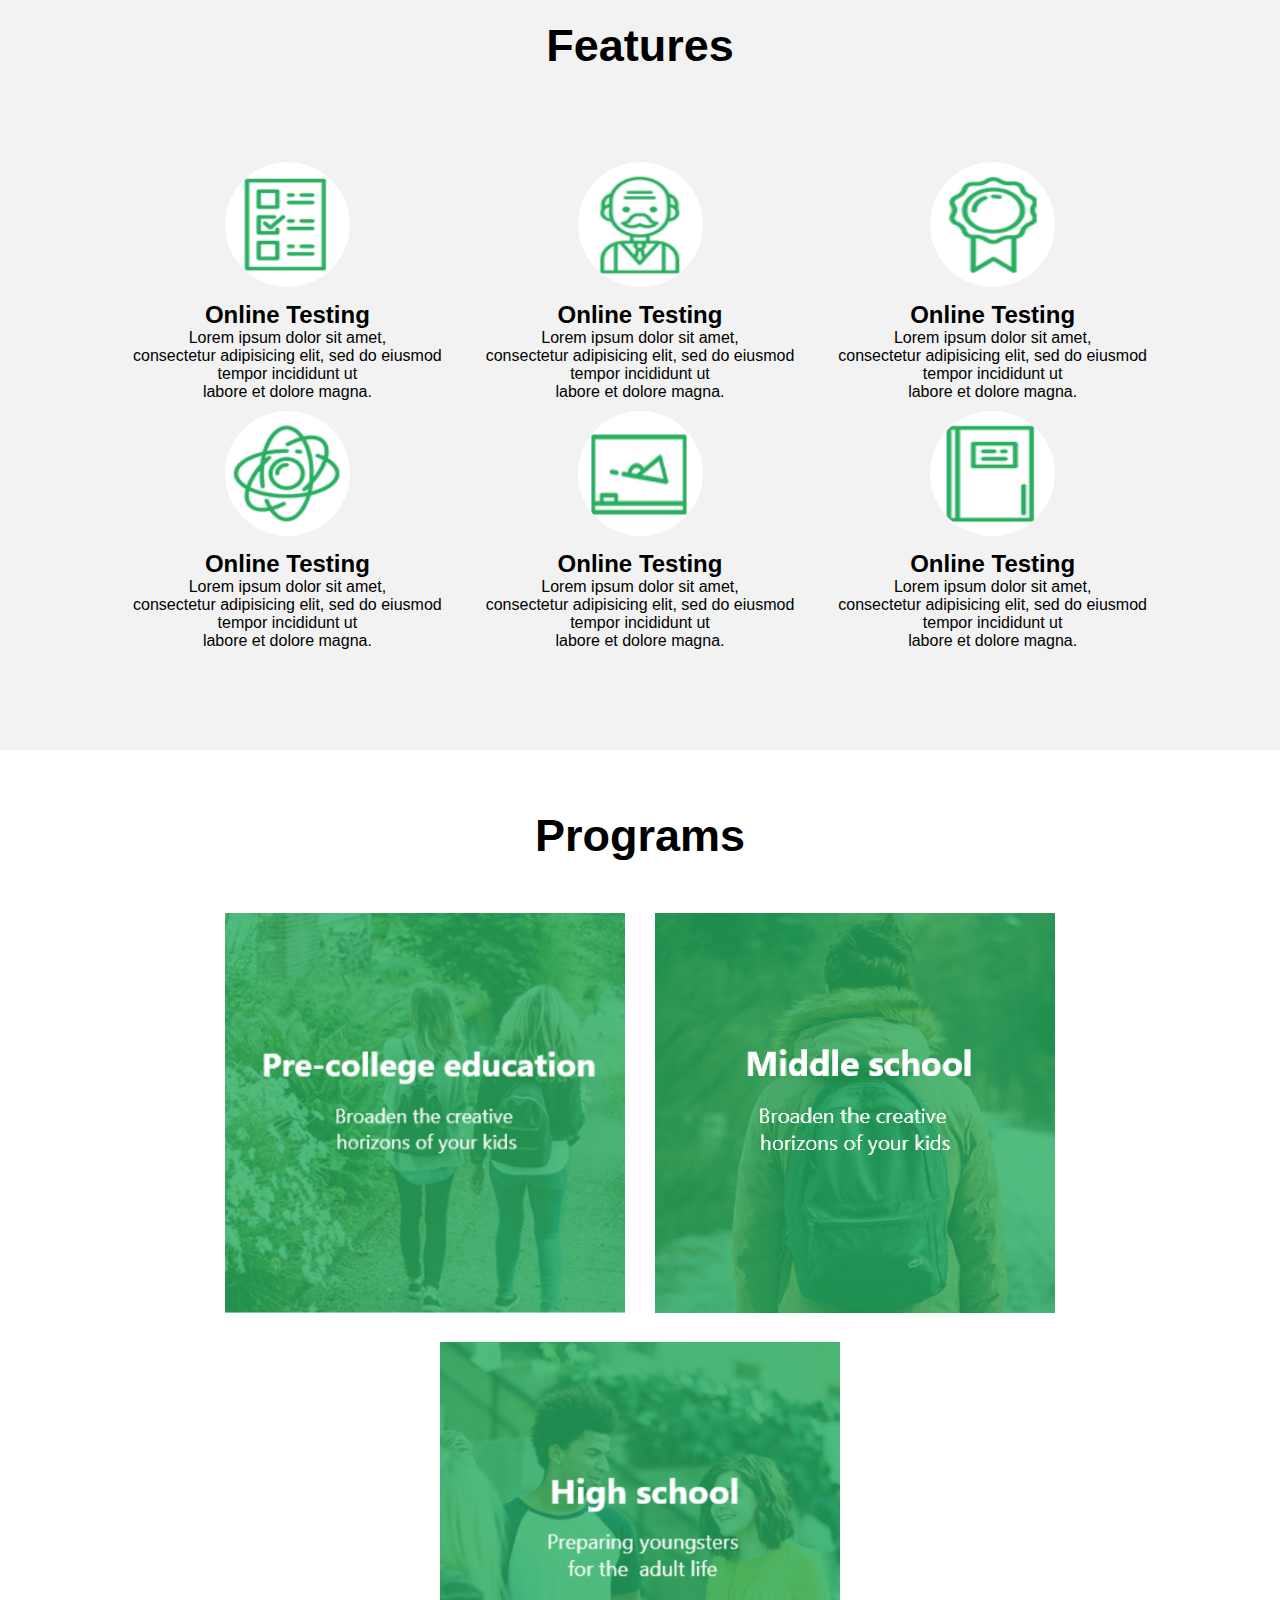
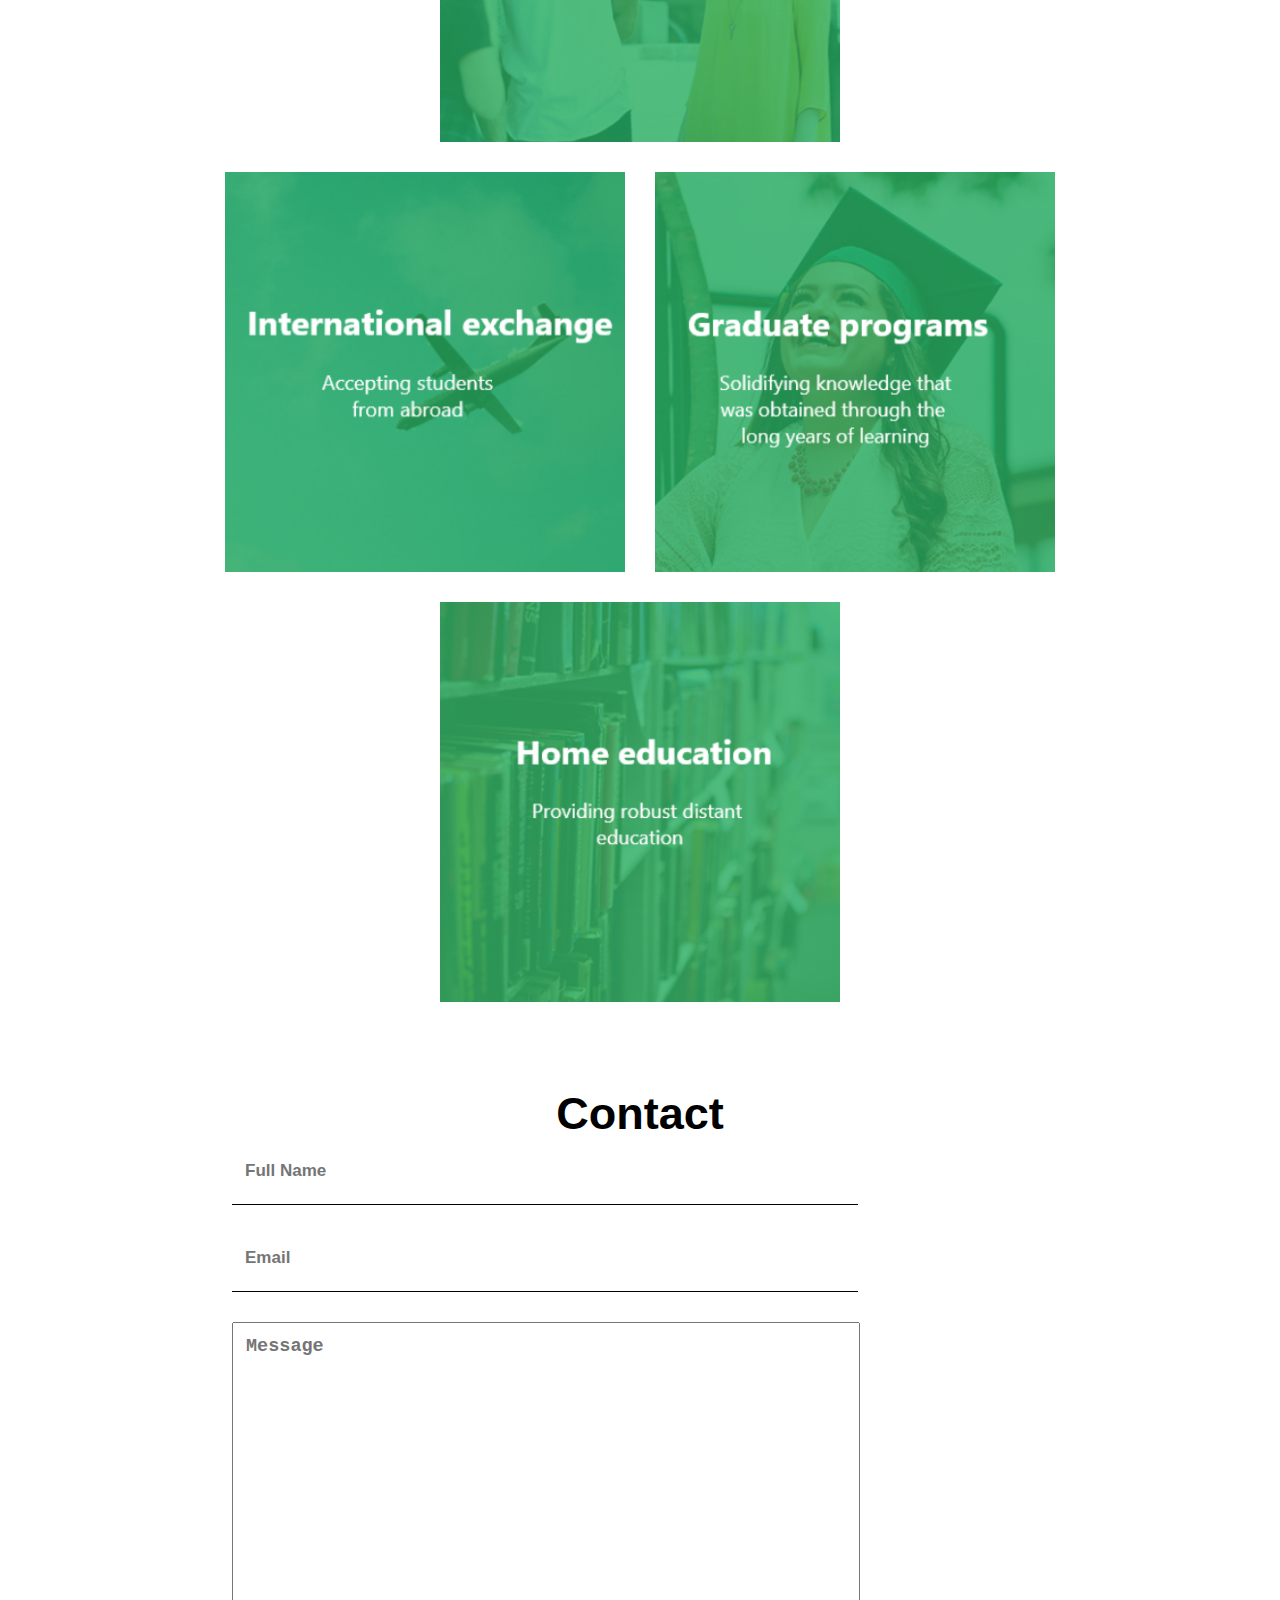
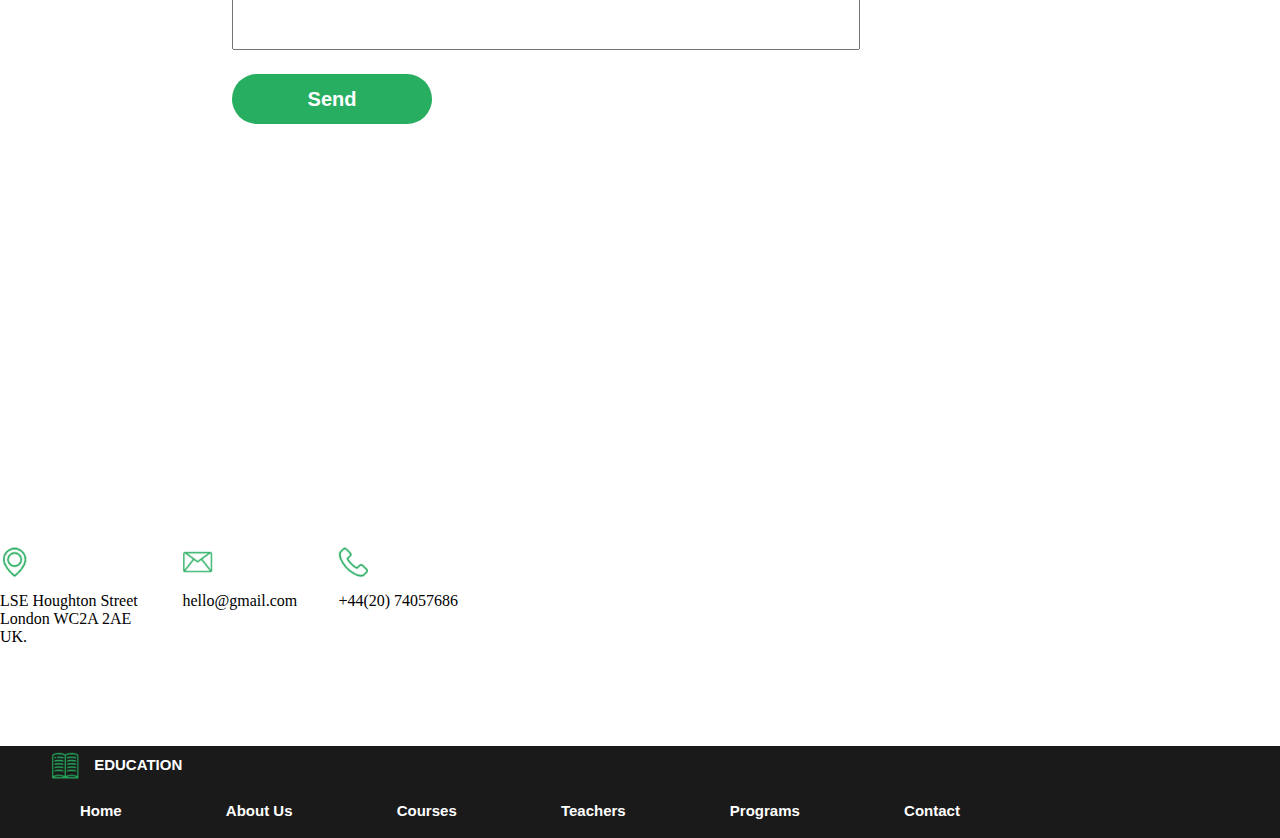
<file: index.html>
<!DOCTYPE html>
<html>
<head>
	<meta charset="utf-8"/>
	<title>lb-3-css</title>
	<link rel="stylesheet" type="text/css" href="css/style.css">
	<meta name="description" content="">
	<meta name="viewport" content="width=device-width, initial-scale=1">
</head>

<body>
		<div class="main_features">
			<h1>Features</h1><br/>
		
		<div class="features_cards">
			<div class="card">
				<div class="photo">
					<img src="pictures/blank.png" alt="Blank" title="Online Testing Form">
				</div>
				<h2>Online Testing</h2>
				<p>
					Lorem ipsum dolor sit amet,<br/>
	      consectetur adipisicing elit, sed do eiusmod<br/>
			      tempor incididunt ut<br/>
			      labore et dolore magna.</p>
			</div>
		</div>

		<div class="features_cards">
			<div class="card">
				<div class="photo">
					<img src="pictures/men.png" alt="Men"title="ByrVol Teacher">
				</div>
				<h2>Online Testing</h2>
				<p>
					Lorem ipsum dolor sit amet,<br/>
	      consectetur adipisicing elit, sed do eiusmod<br/>
			      tempor incididunt ut<br/>
			      labore et dolore magna.</p>
			</div>	
		</div>

		<div class="features_cards">
			<div class="card">
				<div class="photo">
					<img src="pictures/medal.png" alt="Medal" title="Chocolate Coin">
				</div>
				<h2>Online Testing</h2>
				<p>
					Lorem ipsum dolor sit amet,<br/>
	      consectetur adipisicing elit, sed do eiusmod<br/>
			      tempor incididunt ut<br/>
			      labore et dolore magna.</p>
			</div>
		</div><br/>
		
		<div class="features_cards">
			<div class="card">
				<div class="photo">
					<img src="pictures/atom.png" alt="Atom" title="Організація 'УРАН' Вінницъкі Хутори">
				</div>
				<h2>Online Testing</h2>
				<p>
					Lorem ipsum dolor sit amet,<br/>
	      consectetur adipisicing elit, sed do eiusmod<br/>
			      tempor incididunt ut<br/>
			      labore et dolore magna.</p>
			</div>
		</div>

		<div class="features_cards">
			<div class="card">
				<div class="photo">
					<img src="pictures/laptop.png" alt="Laptop" title="Portuguese Laptop">
				</div>
				<h2>Online Testing</h2>
				<p>
					Lorem ipsum dolor sit amet,<br/>
	      consectetur adipisicing elit, sed do eiusmod<br/>
			      tempor incididunt ut<br/>
			      labore et dolore magna.</p>
			</div>	
		</div>


		<div class="features_cards">
			<div class="card">
				<div class="photo">
					<img src="pictures/book.png" alt="Book" title="Навчальний Посібник з Вищої Математики автор Петрук В.А">
				</div>
				<h2>Online Testing</h2>
				<p>
					Lorem ipsum dolor sit amet,<br/>
	      consectetur adipisicing elit, sed do eiusmod<br/>
			      tempor incididunt ut<br/>
			      labore et dolore magna.</p>
			</div>
			
			</div>
		</div>
<div class="programs">
	<h1>Programs</h1><br/>
	<div class="gallery">
		<div class="line1">
			<img src="pictures/block_prog/education.png" alt="pre-college_education" title="VNTU education">
			<img src="pictures/block_prog/school.png" alt="school_education" title="Вінницький фізико-математичний ліцей №17">
			<img src="pictures/block_prog/h_school.png" alt="hight-school_education" title="VNTU education">
		</div>
		<div class="line2">
			<img src="pictures/block_prog/exchange.png" alt="exchange" title="Обмін студентами">
			<img src="pictures/block_prog/programs.png" alt="programs-for-education" title="Академія 'УРАН'">
			<img src="pictures/block_prog/h_education.png" alt="homeies_education" title="ВТК">
		</div>
	</div>
</div>

	<div class="contact">  
     	<h1>Contact</h1><br/>
      		<form action="" method="get">
       		 <div class="form-inner">
        		 <input type="text" placeholder="Full Name" id="FullName" name="user_name"></br>
         		 <input type="email" placeholder="Email" id="Email" name="user_email"></br>
          		<textarea placeholder="Message" rows="3" name="user_information"></textarea></br>
          		<input type="submit" value="Send">
        	</div>
            </form>
		<div class="block-information">
				<div class="map">
					<iframe src="https://www.google.com/maps/embed?pb=!1m14!1m8!1m3!1d10420.971643461826!2d28.4111634!3d49.2338836!3m2!1i1024!2i768!4f13.1!3m3!1m2!1s0x0%3A0x591bf4ded045dfa!2z0JLQuNC90L3QuNGG0LrQuNC5INC90LDRhtC40L7QvdCw0LvRjNC90YvQuSDRgtC10YXQvdC40YfQtdGB0LrQuNC5INGD0L3QuNCy0LXRgNGB0LjRgtC10YI!5e0!3m2!1sru!2sua!4v1650122845657!5m2!1sru!2sua" style="border:0;" allowfullscreen="" loading="lazy" referrerpolicy="no-referrer-when-downgrade"></iframe>

				<div class="under-map">
					<div class="icons-element">
					<div class="icons">
					<img src="pictures/logo/geo.png" alt="Geo Location" title="Baza Korme">
						<p>
							LSE Houghton Street</br>
							London WC2A 2AE</br>
							UK.
						</p>
					</div>
				</div>
					
					<div class="icons-element">
					<div class="icons">
			 		<img src="pictures/logo/email.png" alt="Email" title="Email">
						<p>
							hello@gmail.com
						</p>
					</div>
					</div>
					<div class="icons-element">
					<div class="icons">
					<img src="pictures/logo/xiaomi.png" alt="Mobile Phone" title="MI-10pro max ultra gx 250px 256 gb">
						<p>
							+44(20) 74057686
						</p>
					</div>
					</div>
				</div>
				</div>
			</div>
		</div>
	</div>
	</div>
		
</body>

<footer>
	<header>
		<div class="header-menu">
			<div class="logo">
				<img src="pictures/logo.png">
				<a href="#"></a>EDUCATION</li>
			</div>
			<div class="menu">
				<ul>
					<li><a href="#"></a>Home</li>
					<li><a href="#"></a>About Us</li>
					<li><a href="#"></a>Courses</li>
					<li><a href="#"></a>Teachers</li>
					<li><a href="#"></a>Programs</li>
					<li><a href="#"></a>Contact</li>
				</ul>
			</div>
		</div>
	</header>
</footer>
</html>
</file>
<file: css/style.css>
/* PC VERSION */
@media screen and (min-width: 720px){
	 /* BLOCK FOOTER */
.logo img {
	vertical-align: middle;
	width: 30px;
	height: 30px;
	margin: 5px 10px 5px 50px;
}
.logo {
	margin-right: 444px;
}
* {
	margin: 0;
	padding: 0;
}
footer {
	font-family: Arial;
	font-weight: bold;
	font-size: 15px;
	background-color: #1A1A1A;
	color: white;
}
header {
	display: flex;

}
.logo, .menu {
	vertical-align: middle;
	display: inline-block;
}
.menu a{
	vertical-align: middle;
	font-family: arial;
	font-size: 45px;
}
.menu li {
	padding-left: 80px;
	margin-right: 20px;
	display: inline-block;
	vertical-align: middle;
}
    /* BLOCK FEATURES */
.main_features{
	background: #F2F2F2;
	text-align: center;
	padding: 20px 0 100px 0;
	color: black;
}
.main_features h1{
	font-size: 45px;
	margin-bottom: 62px;
	font-family: arial;
}
.photo img {
  width: 125px;
  height: 125px;
  border-radius: 50%;
  margin: 10px auto;

}
.features_cards{
	display: inline-flex;
	font-family: arial;
}
.card{
	margin: 0 20px;
}
  /* BLOCK PROGRAMS */
.programs{
	margin-top: 40px;
	text-align: center;
	padding: 20px 0 100px 0;
	color: black;
}
.programs h1{
	font-size: 45px;
	margin-bottom: 20px;
	font-family: arial;
}
.gallery img {
  width: 400px;
  height: 400px;
  padding: 1%;
  transition: all 0.4s ease-out 0s;
}
.gallery img:hover {
	opacity: 0.9;
	transition: all 0.4s ease-out;
}
  /* BLOCK CONTACT */
.contact {
	margin-top: -50px;
	padding: 20px 0 100px 0;
	color: black;
}
.contact h1{
	text-align: center;
	font-size: 45px;
	margin-bottom: -20px;
	font-family: arial;
}

.form-inner { 
	padding-left: 210px;
	width: 700px;
	float: left;
}

.form-inner input[type="text"] {
	width: 600px;
	margin-bottom: 10px;
	background: #ffffff;
	line-height: 40px;
	font-family: Arial;
	font-weight: bold;
	font-size: 17px;
	outline: none;
	border: 0;
	border-bottom: 1px solid #000;
	background-color: rgba(0,0,0,0);
	padding: 13px;
	margin-left: 22px;
}

.form-inner input[type="email"] {
	width: 600px;
	margin-bottom: 10px;
	background: #ffffff;
	line-height: 40px;
	font-family: Arial;
	font-weight: bold;
	font-size: 17px;
	outline: none;
	border: 0;
  border-bottom: 1px solid #000;
  background-color: rgba(0,0,0,0);
  padding: 13px;
  margin-top: 10px;
  margin-left: 22px;
}

.form-inner textarea {
	width: 600px;
	height: 300px;
	resize: none;
	font-size: 18.5px;
	font-weight: bold;
	padding: 13px;
	padding-top: 13px;
	margin-top: 20px;
	margin-left: 22px;
}


.form-inner input[type="submit"] {
	color: white;
	background: #27AE60;
	border-radius: 50px;
	width: 200px;
	height: 50px;
	margin-top: 20px;
	margin-left: 22px;
	font-weight: bold;
	font-size: 20px;
	font-family: Arial;
	border: none;
	transition: all 0.4s ease-out 0s;
}

.form-inner input[type="submit"]:hover {
	background: white;
  color: black;
  box-shadow: inset 0 0 0 3px #27AE60;
  opacity: 0.9;
  transition: all 0.4s ease-out;
}

.map {
	margin-top: 40px;
	margin-left: -40px;
}

.under-map {
	width: 500px;
	height: 100px;
	display: table;
	padding-left: 20px;
}

.icons-element {
	display: table-cell;
	padding-top: -20px;
}

.icons img {
	width: 50px;
	border-radius: 50%;
	padding: 10px;
	padding-bottom: -40px;
}

.icons p {
 margin: -10px 0 0 20px;
}
.contact iframe {
	width: 600px;
	height: 400px;
}
}
   /* PHONE VERSION */
@media screen and (max-width: 480px){
* {
	margin: 0;
	padding: 0;
}
html,body {
	overflow-x: hidden;
}
/* BLOCK FEATURES  */
.main_features{
	background: #F2F2F2;
	text-align: center;
	margin: -12px;
	color: black;
}
.main_features h1{
	padding-top: 10px;
	font-size: 45px;
	font-family: arial;
}
.main_features h2{
	font-size: 18px;
	font-family: arial;
}
.main_features p{
	font-size: 17px;
	font-family: arial;
}
.photo img {
  width: 150px;
  height: 150px;
  border-radius: 50%;
  margin: 10px auto;

}
.features_cards{
	display: block;
	font-family: arial;
}
.card{
	margin: 0 20px;
}
/* BLOCK PROGRAMS  */
.programs{
	margin: -12px;
	margin-top: 40px;
	text-align: center;
	color: black;
	display: block;

}
.programs h1{
	font-size: 45px;
	font-family: arial;
}
.gallery img {
  width: 460px;
  height: 460px;
  text-align: center;
  display: block;
  padding: 20px 5px 5px 20px;
}
/* BLOCK CONTACT */
.contact {
	margin-top: 5px;
	padding: 20px 0 100px 0;
	color: black;
}
.contact h1{
	text-align: center;
	font-size: 45px;
	margin-bottom: -20px;
	font-family: arial;
}

.form-inner { 
	width: 200px;
}

.form-inner input[type="text"] {
	width: 380px;
	margin-bottom: 10px;
	background: #ffffff;
	line-height: 40px;
	font-family: Arial;
	font-weight: bold;
	font-size: 17px;
	outline: none;
	border: 0;
	border-bottom: 1px solid #000;
	background-color: rgba(0,0,0,0);
	padding: 13px;
	margin-left: 22px;
}

.form-inner input[type="email"] {
	width: 380px;
	margin-bottom: 10px;
	background: #ffffff;
	line-height: 40px;
	font-family: Arial;
	font-weight: bold;
	font-size: 17px;
	outline: none;
	border: 0;
  border-bottom: 1px solid #000;
  background-color: rgba(0,0,0,0);
  padding: 13px;
  margin-top: 10px;
  margin-left: 22px;
}

.form-inner textarea {
	width: 380px;
	height: 150px;
	resize: none;
	font-size: 18.5px;
	font-weight: bold;
	padding: 13px;
	padding-top: 13px;
	margin-top: 20px;
	margin-left: 22px;
} 
.form-inner input[type="submit"] {
	color: white;
	background: #27AE60;
	border-radius: 50px;
	width: 150px;
	height: 60px;
	margin-top: 20px;
	margin-left: 150px;
	font-weight: bold;
	font-size: 20px;
	font-family: Arial;
	border: none;
}
.map {
	margin-top: 40px;
	margin-left: -40px;
}

.under-map {
	display: flex;
	flex-direction: column;
	margin-bottom: 220px;
	width: 500px;
	height: 100px;
	padding-left: 40px;
}

.icons-element {
	display: table-cell;
	padding-top: -20px;
	margin-bottom: 25.5px;
}

.icons img {
	width: 50px;
	border-radius: 50%;
	padding: 10px;
	padding-bottom: -40px;
}

.icons p {
 margin: -10px 0 0 20px;
}
.contact iframe {
	display: block;
	width: 460px;
	height: 250px;
	margin-left: 50px;
}
  /* BLOCK FOOTER */
*{
	margin: 0;
	padding: 0;
}
.logo img {
	vertical-align: middle;
	width: 30px;
	height: 30px;
	margin: 5px 10px 5px 50px;
}
.logo {
	display: inline-block;
	font-size: 20px;
	margin-top: 20px;
	margin-right: 150px;
	margin-left: 75px;
	text-align: center;
}
footer {
	font-family: Arial;
	font-weight: bold;
	font-size: 16px;
	background-color: #1A1A1A;
	color: white;
	text-align: center;
}
header {
	display: inline-block;

}
.logo, .menu {
	display: inline-block;
}
.menu a{
	font-family: arial;
	font-size: 45px;
}
.menu li {
	margin-right: 20px;
	width: 480px;
	display: block;
	border-bottom: 0.4px solid #595959;
	font-family: Arial;
	font-weight: bold;
}
}
</file>
